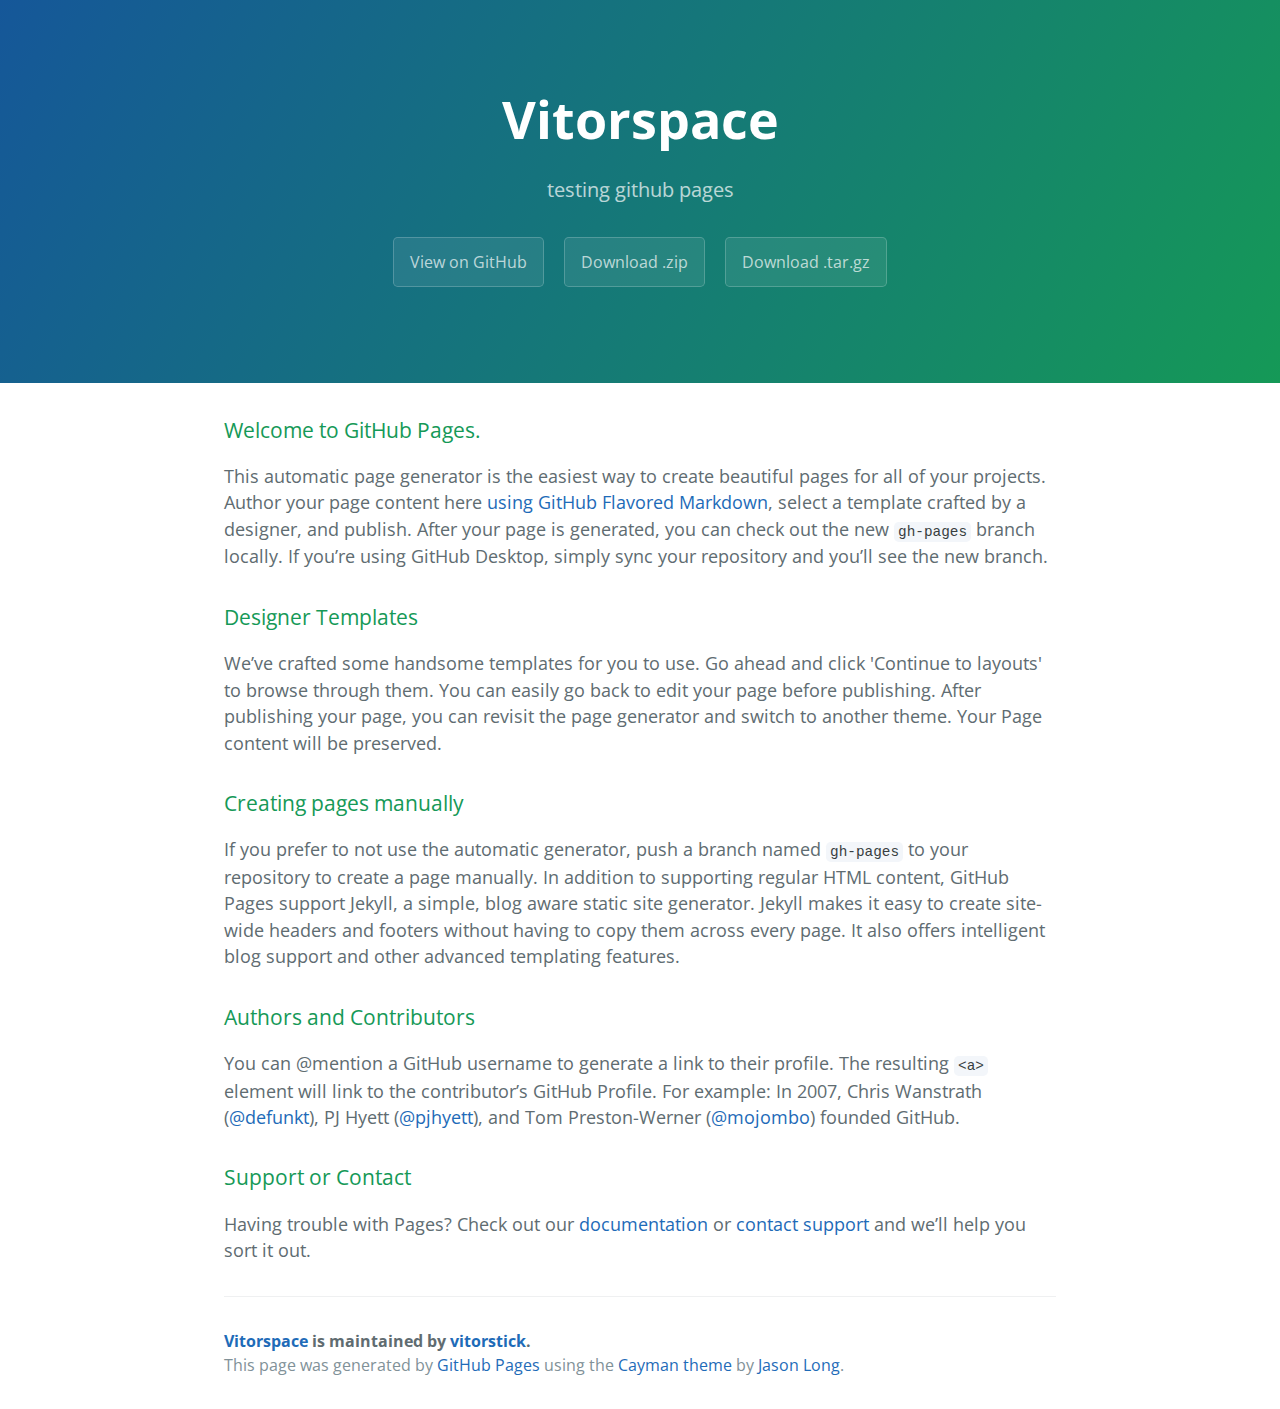
<file: index.html>
<!DOCTYPE html>
<html lang="en-us">
  <head>
    <meta charset="UTF-8">
    <title>Vitorspace by vitorstick</title>
    <meta name="viewport" content="width=device-width, initial-scale=1">
    <link rel="stylesheet" type="text/css" href="stylesheets/normalize.css" media="screen">
    <link href='https://fonts.googleapis.com/css?family=Open+Sans:400,700' rel='stylesheet' type='text/css'>
    <link rel="stylesheet" type="text/css" href="stylesheets/stylesheet.css" media="screen">
    <link rel="stylesheet" type="text/css" href="stylesheets/github-light.css" media="screen">
  </head>
  <body>
    <section class="page-header">
      <h1 class="project-name">Vitorspace</h1>
      <h2 class="project-tagline">testing github pages</h2>
      <a href="https://github.com/vitorstick/vitorspace" class="btn">View on GitHub</a>
      <a href="https://github.com/vitorstick/vitorspace/zipball/master" class="btn">Download .zip</a>
      <a href="https://github.com/vitorstick/vitorspace/tarball/master" class="btn">Download .tar.gz</a>
    </section>

    <section class="main-content">
      <h3>
<a id="welcome-to-github-pages" class="anchor" href="#welcome-to-github-pages" aria-hidden="true"><span aria-hidden="true" class="octicon octicon-link"></span></a>Welcome to GitHub Pages.</h3>
<p>This automatic page generator is the easiest way to create beautiful pages for all of your projects. Author your page content here <a href="https://guides.github.com/features/mastering-markdown/">using GitHub Flavored Markdown</a>, select a template crafted by a designer, and publish. After your page is generated, you can check out the new <code>gh-pages</code> branch locally. If you’re using GitHub Desktop, simply sync your repository and you’ll see the new branch.</p>
<h3>
<a id="designer-templates" class="anchor" href="#designer-templates" aria-hidden="true"><span aria-hidden="true" class="octicon octicon-link"></span></a>Designer Templates</h3>
<p>We’ve crafted some handsome templates for you to use. Go ahead and click 'Continue to layouts' to browse through them. You can easily go back to edit your page before publishing. After publishing your page, you can revisit the page generator and switch to another theme. Your Page content will be preserved.</p>
<h3>
<a id="creating-pages-manually" class="anchor" href="#creating-pages-manually" aria-hidden="true"><span aria-hidden="true" class="octicon octicon-link"></span></a>Creating pages manually</h3>
<p>If you prefer to not use the automatic generator, push a branch named <code>gh-pages</code> to your repository to create a page manually. In addition to supporting regular HTML content, GitHub Pages support Jekyll, a simple, blog aware static site generator. Jekyll makes it easy to create site-wide headers and footers without having to copy them across every page. It also offers intelligent blog support and other advanced templating features.</p>
<h3>
<a id="authors-and-contributors" class="anchor" href="#authors-and-contributors" aria-hidden="true"><span aria-hidden="true" class="octicon octicon-link"></span></a>Authors and Contributors</h3>
<p>You can @mention a GitHub username to generate a link to their profile. The resulting <code>&lt;a&gt;</code> element will link to the contributor’s GitHub Profile. For example: In 2007, Chris Wanstrath (<a class="user-mention" data-hovercard-type="user" data-hovercard-url="/users/defunkt/hovercard" data-octo-click="hovercard-link-click" data-octo-dimensions="link_type:self" href="https://github.com/defunkt">@defunkt</a>), PJ Hyett (<a class="user-mention" data-hovercard-type="user" data-hovercard-url="/users/pjhyett/hovercard" data-octo-click="hovercard-link-click" data-octo-dimensions="link_type:self" href="https://github.com/pjhyett">@pjhyett</a>), and Tom Preston-Werner (<a class="user-mention" data-hovercard-type="user" data-hovercard-url="/users/mojombo/hovercard" data-octo-click="hovercard-link-click" data-octo-dimensions="link_type:self" href="https://github.com/mojombo">@mojombo</a>) founded GitHub.</p>
<h3>
<a id="support-or-contact" class="anchor" href="#support-or-contact" aria-hidden="true"><span aria-hidden="true" class="octicon octicon-link"></span></a>Support or Contact</h3>
<p>Having trouble with Pages? Check out our <a href="https://help.github.com/pages">documentation</a> or <a href="https://github.com/contact">contact support</a> and we’ll help you sort it out.</p>

      <footer class="site-footer">
        <span class="site-footer-owner"><a href="https://github.com/vitorstick/vitorspace">Vitorspace</a> is maintained by <a href="https://github.com/vitorstick">vitorstick</a>.</span>

        <span class="site-footer-credits">This page was generated by <a href="https://pages.github.com">GitHub Pages</a> using the <a href="https://github.com/jasonlong/cayman-theme">Cayman theme</a> by <a href="https://twitter.com/jasonlong">Jason Long</a>.</span>
      </footer>

    </section>

  
  </body>
</html>
</file>
<file: stylesheets/stylesheet.css>
* {
  box-sizing: border-box; }

body {
  padding: 0;
  margin: 0;
  font-family: "Open Sans", "Helvetica Neue", Helvetica, Arial, sans-serif;
  font-size: 16px;
  line-height: 1.5;
  color: #606c71; }

a {
  color: #1e6bb8;
  text-decoration: none; }
  a:hover {
    text-decoration: underline; }

.btn {
  display: inline-block;
  margin-bottom: 1rem;
  color: rgba(255, 255, 255, 0.7);
  background-color: rgba(255, 255, 255, 0.08);
  border-color: rgba(255, 255, 255, 0.2);
  border-style: solid;
  border-width: 1px;
  border-radius: 0.3rem;
  transition: color 0.2s, background-color 0.2s, border-color 0.2s; }
  .btn + .btn {
    margin-left: 1rem; }

.btn:hover {
  color: rgba(255, 255, 255, 0.8);
  text-decoration: none;
  background-color: rgba(255, 255, 255, 0.2);
  border-color: rgba(255, 255, 255, 0.3); }

@media screen and (min-width: 64em) {
  .btn {
    padding: 0.75rem 1rem; } }

@media screen and (min-width: 42em) and (max-width: 64em) {
  .btn {
    padding: 0.6rem 0.9rem;
    font-size: 0.9rem; } }

@media screen and (max-width: 42em) {
  .btn {
    display: block;
    width: 100%;
    padding: 0.75rem;
    font-size: 0.9rem; }
    .btn + .btn {
      margin-top: 1rem;
      margin-left: 0; } }

.page-header {
  color: #fff;
  text-align: center;
  background-color: #159957;
  background-image: linear-gradient(120deg, #155799, #159957); }

@media screen and (min-width: 64em) {
  .page-header {
    padding: 5rem 6rem; } }

@media screen and (min-width: 42em) and (max-width: 64em) {
  .page-header {
    padding: 3rem 4rem; } }

@media screen and (max-width: 42em) {
  .page-header {
    padding: 2rem 1rem; } }

.project-name {
  margin-top: 0;
  margin-bottom: 0.1rem; }

@media screen and (min-width: 64em) {
  .project-name {
    font-size: 3.25rem; } }

@media screen and (min-width: 42em) and (max-width: 64em) {
  .project-name {
    font-size: 2.25rem; } }

@media screen and (max-width: 42em) {
  .project-name {
    font-size: 1.75rem; } }

.project-tagline {
  margin-bottom: 2rem;
  font-weight: normal;
  opacity: 0.7; }

@media screen and (min-width: 64em) {
  .project-tagline {
    font-size: 1.25rem; } }

@media screen and (min-width: 42em) and (max-width: 64em) {
  .project-tagline {
    font-size: 1.15rem; } }

@media screen and (max-width: 42em) {
  .project-tagline {
    font-size: 1rem; } }

.main-content :first-child {
  margin-top: 0; }
.main-content img {
  max-width: 100%; }
.main-content h1, .main-content h2, .main-content h3, .main-content h4, .main-content h5, .main-content h6 {
  margin-top: 2rem;
  margin-bottom: 1rem;
  font-weight: normal;
  color: #159957; }
.main-content p {
  margin-bottom: 1em; }
.main-content code {
  padding: 2px 4px;
  font-family: Consolas, "Liberation Mono", Menlo, Courier, monospace;
  font-size: 0.9rem;
  color: #383e41;
  background-color: #f3f6fa;
  border-radius: 0.3rem; }
.main-content pre {
  padding: 0.8rem;
  margin-top: 0;
  margin-bottom: 1rem;
  font: 1rem Consolas, "Liberation Mono", Menlo, Courier, monospace;
  color: #567482;
  word-wrap: normal;
  background-color: #f3f6fa;
  border: solid 1px #dce6f0;
  border-radius: 0.3rem; }
  .main-content pre > code {
    padding: 0;
    margin: 0;
    font-size: 0.9rem;
    color: #567482;
    word-break: normal;
    white-space: pre;
    background: transparent;
    border: 0; }
.main-content .highlight {
  margin-bottom: 1rem; }
  .main-content .highlight pre {
    margin-bottom: 0;
    word-break: normal; }
.main-content .highlight pre, .main-content pre {
  padding: 0.8rem;
  overflow: auto;
  font-size: 0.9rem;
  line-height: 1.45;
  border-radius: 0.3rem; }
.main-content pre code, .main-content pre tt {
  display: inline;
  max-width: initial;
  padding: 0;
  margin: 0;
  overflow: initial;
  line-height: inherit;
  word-wrap: normal;
  background-color: transparent;
  border: 0; }
  .main-content pre code:before, .main-content pre code:after, .main-content pre tt:before, .main-content pre tt:after {
    content: normal; }
.main-content ul, .main-content ol {
  margin-top: 0; }
.main-content blockquote {
  padding: 0 1rem;
  margin-left: 0;
  color: #819198;
  border-left: 0.3rem solid #dce6f0; }
  .main-content blockquote > :first-child {
    margin-top: 0; }
  .main-content blockquote > :last-child {
    margin-bottom: 0; }
.main-content table {
  display: block;
  width: 100%;
  overflow: auto;
  word-break: normal;
  word-break: keep-all; }
  .main-content table th {
    font-weight: bold; }
  .main-content table th, .main-content table td {
    padding: 0.5rem 1rem;
    border: 1px solid #e9ebec; }
.main-content dl {
  padding: 0; }
  .main-content dl dt {
    padding: 0;
    margin-top: 1rem;
    font-size: 1rem;
    font-weight: bold; }
  .main-content dl dd {
    padding: 0;
    margin-bottom: 1rem; }
.main-content hr {
  height: 2px;
  padding: 0;
  margin: 1rem 0;
  background-color: #eff0f1;
  border: 0; }

@media screen and (min-width: 64em) {
  .main-content {
    max-width: 64rem;
    padding: 2rem 6rem;
    margin: 0 auto;
    font-size: 1.1rem; } }

@media screen and (min-width: 42em) and (max-width: 64em) {
  .main-content {
    padding: 2rem 4rem;
    font-size: 1.1rem; } }

@media screen and (max-width: 42em) {
  .main-content {
    padding: 2rem 1rem;
    font-size: 1rem; } }

.site-footer {
  padding-top: 2rem;
  margin-top: 2rem;
  border-top: solid 1px #eff0f1; }

.site-footer-owner {
  display: block;
  font-weight: bold; }

.site-footer-credits {
  color: #819198; }

@media screen and (min-width: 64em) {
  .site-footer {
    font-size: 1rem; } }

@media screen and (min-width: 42em) and (max-width: 64em) {
  .site-footer {
    font-size: 1rem; } }

@media screen and (max-width: 42em) {
  .site-footer {
    font-size: 0.9rem; } }
</file>
<file: stylesheets/github-light.css>
/*!
 * GitHub Light v0.4.1
 * Copyright (c) 2012 - 2017 GitHub, Inc.
 * Licensed under MIT (https://github.com/primer/github-syntax-theme-generator/blob/master/LICENSE)
 */

.pl-c /* comment, punctuation.definition.comment, string.comment */ {
  color: #6a737d;
}

.pl-c1 /* constant, entity.name.constant, variable.other.constant, variable.language, support, meta.property-name, support.constant, support.variable, meta.module-reference, markup.raw, meta.diff.header, meta.output */,
.pl-s .pl-v /* string variable */ {
  color: #005cc5;
}

.pl-e /* entity */,
.pl-en /* entity.name */ {
  color: #6f42c1;
}

.pl-smi /* variable.parameter.function, storage.modifier.package, storage.modifier.import, storage.type.java, variable.other */,
.pl-s .pl-s1 /* string source */ {
  color: #24292e;
}

.pl-ent /* entity.name.tag, markup.quote */ {
  color: #22863a;
}

.pl-k /* keyword, storage, storage.type */ {
  color: #d73a49;
}

.pl-s /* string */,
.pl-pds /* punctuation.definition.string, source.regexp, string.regexp.character-class */,
.pl-s .pl-pse .pl-s1 /* string punctuation.section.embedded source */,
.pl-sr /* string.regexp */,
.pl-sr .pl-cce /* string.regexp constant.character.escape */,
.pl-sr .pl-sre /* string.regexp source.ruby.embedded */,
.pl-sr .pl-sra /* string.regexp string.regexp.arbitrary-repitition */ {
  color: #032f62;
}

.pl-v /* variable */,
.pl-smw /* sublimelinter.mark.warning */ {
  color: #e36209;
}

.pl-bu /* invalid.broken, invalid.deprecated, invalid.unimplemented, message.error, brackethighlighter.unmatched, sublimelinter.mark.error */ {
  color: #b31d28;
}

.pl-ii /* invalid.illegal */ {
  color: #fafbfc;
  background-color: #b31d28;
}

.pl-c2 /* carriage-return */ {
  color: #fafbfc;
  background-color: #d73a49;
}

.pl-c2::before /* carriage-return */ {
  content: "^M";
}

.pl-sr .pl-cce /* string.regexp constant.character.escape */ {
  font-weight: bold;
  color: #22863a;
}

.pl-ml /* markup.list */ {
  color: #735c0f;
}

.pl-mh /* markup.heading */,
.pl-mh .pl-en /* markup.heading entity.name */,
.pl-ms /* meta.separator */ {
  font-weight: bold;
  color: #005cc5;
}

.pl-mi /* markup.italic */ {
  font-style: italic;
  color: #24292e;
}

.pl-mb /* markup.bold */ {
  font-weight: bold;
  color: #24292e;
}

.pl-md /* markup.deleted, meta.diff.header.from-file, punctuation.definition.deleted */ {
  color: #b31d28;
  background-color: #ffeef0;
}

.pl-mi1 /* markup.inserted, meta.diff.header.to-file, punctuation.definition.inserted */ {
  color: #22863a;
  background-color: #f0fff4;
}

.pl-mc /* markup.changed, punctuation.definition.changed */ {
  color: #e36209;
  background-color: #ffebda;
}

.pl-mi2 /* markup.ignored, markup.untracked */ {
  color: #f6f8fa;
  background-color: #005cc5;
}

.pl-mdr /* meta.diff.range */ {
  font-weight: bold;
  color: #6f42c1;
}

.pl-ba /* brackethighlighter.tag, brackethighlighter.curly, brackethighlighter.round, brackethighlighter.square, brackethighlighter.angle, brackethighlighter.quote */ {
  color: #586069;
}

.pl-sg /* sublimelinter.gutter-mark */ {
  color: #959da5;
}

.pl-corl /* constant.other.reference.link, string.other.link */ {
  text-decoration: underline;
  color: #032f62;
}
</file>
